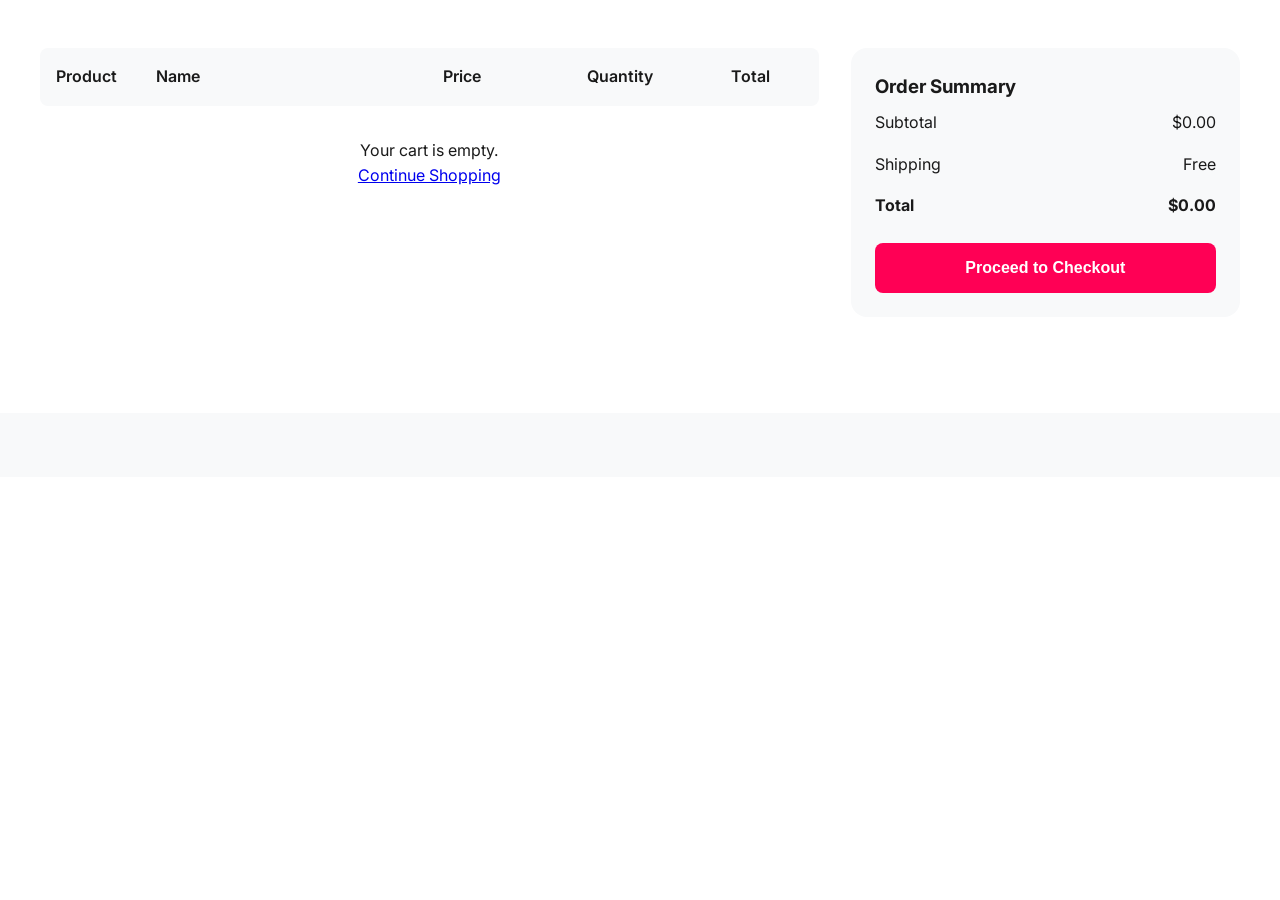
<file: cart.html>
<!DOCTYPE html>
<html lang="en">
<head>
  <meta charset="UTF-8">
  <meta name="viewport" content="width=device-width, initial-scale=1.0">
  <title>Shopping Cart - UrbanStore</title>
  <link href="https://fonts.googleapis.com/css2?family=Inter:wght@300;400;500;600;700&display=swap" rel="stylesheet">
  <link rel="stylesheet" href="https://cdnjs.cloudflare.com/ajax/libs/font-awesome/6.0.0-beta3/css/all.min.css">
  <link rel="stylesheet" href="main.css">
  <style>
    .cart-container {
      display: grid;
      grid-template-columns: 2fr 1fr;
      gap: 2rem;
      padding: 3rem 0;
    }
    .cart-header {
      display: grid;
      grid-template-columns: 100px 2fr 1fr 1fr 0.5fr;
      padding: 1rem;
      background: #f8f9fa;
      font-weight: 600;
      border-radius: 8px;
    }
    .checkout-btn {
      background: #FF0055;
      color: white;
      width: 100%;
      padding: 1rem;
      border: none;
      border-radius: 8px;
      font-size: 1rem;
      font-weight: 600;
      cursor: pointer;
      margin-top: 1rem;
    }
    @media (max-width: 768px) {
      .cart-container { grid-template-columns: 1fr; }
      .cart-header { display: none; }
    }
  </style>
</head>
<body>
  <header class="header"><!-- same header --></header>
  <div class="container cart-container">
    <div>
      <div class="cart-header">
        <div>Product</div><div>Name</div><div>Price</div><div>Quantity</div><div>Total</div>
      </div>
      <div id="cartItems"></div>
    </div>
    <div class="cart-summary">
      <h3>Order Summary</h3>
      <div class="summary-row"><span>Subtotal</span><span id="cartSubtotal">$0.00</span></div>
      <div class="summary-row"><span>Shipping</span><span>Free</span></div>
      <div class="summary-row"><strong>Total</strong><strong id="cartTotal">$0.00</strong></div>
      <button class="checkout-btn" onclick="checkout()">Proceed to Checkout</button>
    </div>
  </div>
  <footer class="footer"><!-- same footer --></footer>
  <script src="products.js"></script>
  <script>
    function displayCart() {
      const container = document.getElementById('cartItems');
      if (cart.length === 0) {
        container.innerHTML = '<div style="text-align:center; padding:2rem;">Your cart is empty.<br><a href="shop.html">Continue Shopping</a></div>';
        document.getElementById('cartSubtotal').textContent = '$0.00';
        document.getElementById('cartTotal').textContent = '$0.00';
        return;
      }
      container.innerHTML = cart.map(item => `
        <div class="cart-item" style="grid-template-columns:100px 2fr 1fr 1fr 0.5fr; align-items:center; padding:1rem; border-bottom:1px solid #eee;">
          <img src="${item.image}" style="width:80px; height:80px; object-fit:cover; border-radius:8px;">
          <div>${item.name}</div>
          <div>$${item.price}</div>
          <div><button onclick="updateQuantity(${item.id}, ${item.quantity-1})">-</button> ${item.quantity} <button onclick="updateQuantity(${item.id}, ${item.quantity+1})">+</button></div>
          <div>$${(item.price * item.quantity).toFixed(2)}</div>
        </div>
      `).join('');
      const total = getCartTotal();
      document.getElementById('cartSubtotal').textContent = `$${total.toFixed(2)}`;
      document.getElementById('cartTotal').textContent = `$${total.toFixed(2)}`;
    }
    function checkout() { alert('Checkout feature - Add payment integration'); }
    document.addEventListener('DOMContentLoaded', () => { updateCartCount(); displayCart(); });
  </script>
</body>
</html>
</file>
<file: main.css>
* {
  margin: 0;
  padding: 0;
  box-sizing: border-box;
}

body {
  font-family: 'Inter', sans-serif;
  background: #ffffff;
  color: #1a1a1a;
  line-height: 1.6;
}

.container {
  max-width: 1200px;
  margin: 0 auto;
  padding: 0 2rem;
}

/* Header */
.header {
  background: white;
  box-shadow: 0 2px 10px rgba(0,0,0,0.05);
  position: sticky;
  top: 0;
  z-index: 100;
}

.nav-wrapper {
  display: flex;
  justify-content: space-between;
  align-items: center;
  padding: 1rem 0;
}

.logo a {
  font-size: 1.8rem;
  font-weight: 700;
  text-decoration: none;
  color: #1a1a1a;
}

.logo span {
  color: #84CC16;
}

.nav-menu ul {
  display: flex;
  gap: 2rem;
  list-style: none;
}

.nav-menu a {
  text-decoration: none;
  color: #1a1a1a;
  font-weight: 500;
  transition: color 0.3s;
}

.nav-menu a:hover,
.nav-menu a.active {
  color: #84CC16;
}

.nav-icons {
  display: flex;
  gap: 1.5rem;
  align-items: center;
}

.nav-icons a {
  color: #1a1a1a;
  text-decoration: none;
  font-size: 1.2rem;
  position: relative;
}

.cart-count {
  position: absolute;
  top: -8px;
  right: -12px;
  background: #84CC16;
  color: white;
  font-size: 0.7rem;
  padding: 2px 6px;
  border-radius: 50%;
}

.mobile-menu-btn {
  display: none;
  font-size: 1.5rem;
  cursor: pointer;
}

/* Hero Section */
.hero {
  padding: 4rem 0;
  background: linear-gradient(135deg, #f8f9fa 0%, #ffffff 100%);
}

.hero .container {
  display: grid;
  grid-template-columns: 1fr 1fr;
  gap: 4rem;
  align-items: center;
}

.hero-badge {
  display: inline-block;
  background: rgba(132, 204, 22, 0.1);
  color: #84CC16;
  padding: 0.3rem 1rem;
  border-radius: 40px;
  font-size: 0.8rem;
  margin-bottom: 1rem;
}

.hero h1 {
  font-size: 3.5rem;
  line-height: 1.2;
  margin-bottom: 1rem;
}

.hero p {
  color: #666;
  margin-bottom: 2rem;
}

.btn-primary {
  display: inline-flex;
  align-items: center;
  gap: 0.5rem;
  background: #1a1a1a;
  color: white;
  padding: 0.8rem 2rem;
  border-radius: 40px;
  text-decoration: none;
  font-weight: 600;
  transition: all 0.3s;
}

.btn-primary:hover {
  background: #84CC16;
  transform: translateY(-2px);
}

.hero-image img {
  width: 100%;
  border-radius: 20px;
}

/* Categories */
.categories {
  padding: 5rem 0;
}

.section-header {
  text-align: center;
  margin-bottom: 3rem;
}

.section-header h2 {
  font-size: 2rem;
  margin-bottom: 0.5rem;
}

.section-header p {
  color: #666;
}

.view-all {
  display: inline-block;
  margin-top: 1rem;
  color: #84CC16;
  text-decoration: none;
  font-weight: 500;
}

.categories-grid {
  display: grid;
  grid-template-columns: repeat(auto-fit, minmax(250px, 1fr));
  gap: 2rem;
}

.category-card {
  background: #f8f9fa;
  padding: 2rem;
  text-align: center;
  border-radius: 1rem;
  transition: all 0.3s;
  cursor: pointer;
}

.category-card:hover {
  transform: translateY(-5px);
  box-shadow: 0 10px 30px rgba(0,0,0,0.1);
}

.category-card i {
  font-size: 2.5rem;
  color: #84CC16;
  margin-bottom: 1rem;
}

.category-card h3 {
  margin-bottom: 0.5rem;
}

.category-card a {
  display: inline-block;
  margin-top: 1rem;
  color: #84CC16;
  text-decoration: none;
  font-weight: 500;
}

/* Products Grid */
.products-grid {
  display: grid;
  grid-template-columns: repeat(auto-fill, minmax(280px, 1fr));
  gap: 2rem;
}

.product-card {
  background: white;
  border: 1px solid #eee;
  border-radius: 1rem;
  overflow: hidden;
  transition: all 0.3s;
  cursor: pointer;
}

.product-card:hover {
  transform: translateY(-5px);
  box-shadow: 0 10px 30px rgba(0,0,0,0.1);
}

.product-image {
  height: 300px;
  background: #f5f5f5;
  display: flex;
  align-items: center;
  justify-content: center;
}

.product-image img {
  max-width: 100%;
  height: 100%;
  object-fit: cover;
}

.product-info {
  padding: 1rem;
}

.product-title {
  font-weight: 600;
  margin-bottom: 0.5rem;
}

.product-price {
  color: #84CC16;
  font-weight: 700;
  font-size: 1.2rem;
  margin-bottom: 1rem;
}

.add-to-cart {
  width: 100%;
  padding: 0.6rem;
  background: #1a1a1a;
  color: white;
  border: none;
  border-radius: 40px;
  cursor: pointer;
  transition: all 0.3s;
}

.add-to-cart:hover {
  background: #84CC16;
}

/* Shop Header */
.shop-header {
  display: flex;
  justify-content: space-between;
  align-items: center;
  padding: 2rem 0;
  flex-wrap: wrap;
  gap: 1rem;
}

.shop-filters {
  display: flex;
  gap: 1rem;
}

.shop-filters select {
  padding: 0.5rem 1rem;
  border: 1px solid #ddd;
  border-radius: 8px;
  background: white;
  cursor: pointer;
}

/* Newsletter */
.newsletter {
  background: linear-gradient(135deg, #1a1a1a, #2d2d2d);
  color: white;
  padding: 4rem 0;
  text-align: center;
}

.newsletter-content h3 {
  font-size: 1.8rem;
  margin-bottom: 0.5rem;
}

.newsletter-form {
  display: flex;
  justify-content: center;
  gap: 1rem;
  margin-top: 2rem;
}

.newsletter-form input {
  padding: 0.8rem 1.5rem;
  width: 300px;
  border: none;
  border-radius: 40px;
  outline: none;
}

.newsletter-form button {
  padding: 0.8rem 2rem;
  background: #84CC16;
  color: white;
  border: none;
  border-radius: 40px;
  cursor: pointer;
  transition: background 0.3s;
}

.newsletter-form button:hover {
  background: #65A30D;
}

/* Cart Page */
.cart-container {
  display: grid;
  grid-template-columns: 2fr 1fr;
  gap: 2rem;
  padding: 3rem 0;
}

.cart-header {
  display: grid;
  grid-template-columns: 100px 2fr 1fr 1fr 0.5fr;
  padding: 1rem;
  background: #f8f9fa;
  font-weight: 600;
  border-radius: 8px;
}

.cart-item {
  display: grid;
  grid-template-columns: 100px 2fr 1fr 1fr 0.5fr;
  align-items: center;
  padding: 1rem;
  border-bottom: 1px solid #eee;
}

.cart-item img {
  width: 80px;
  height: 80px;
  object-fit: cover;
  border-radius: 8px;
}

.cart-item button {
  background: #84CC16;
  color: white;
  border: none;
  width: 30px;
  height: 30px;
  border-radius: 50%;
  cursor: pointer;
  margin: 0 0.3rem;
}

.cart-summary {
  background: #f8f9fa;
  padding: 1.5rem;
  border-radius: 1rem;
}

.summary-row {
  display: flex;
  justify-content: space-between;
  padding: 0.5rem 0;
}

.checkout-btn {
  background: #84CC16;
  color: white;
  width: 100%;
  padding: 1rem;
  border: none;
  border-radius: 8px;
  font-size: 1rem;
  font-weight: 600;
  cursor: pointer;
  margin-top: 1rem;
  transition: background 0.3s;
}

.checkout-btn:hover {
  background: #65A30D;
}

/* Toast Animation */
@keyframes fadeInOut {
  0% { opacity: 0; transform: translateX(20px); }
  15% { opacity: 1; transform: translateX(0); }
  85% { opacity: 1; transform: translateX(0); }
  100% { opacity: 0; transform: translateX(20px); }
}

/* Footer */
.footer {
  background: #f8f9fa;
  padding: 3rem 0 1rem;
  margin-top: 3rem;
}

.footer-grid {
  display: grid;
  grid-template-columns: repeat(auto-fit, minmax(200px, 1fr));
  gap: 2rem;
  margin-bottom: 2rem;
}

.footer-col h4 {
  margin-bottom: 1rem;
}

.footer-col ul {
  list-style: none;
}

.footer-col ul li {
  margin-bottom: 0.5rem;
}

.footer-col a {
  text-decoration: none;
  color: #666;
  transition: color 0.3s;
}

.footer-col a:hover {
  color: #84CC16;
}

.social-links {
  display: flex;
  gap: 1rem;
  margin-top: 1rem;
}

.social-links a {
  color: #666;
  font-size: 1.2rem;
}

.footer-bottom {
  text-align: center;
  padding-top: 2rem;
  border-top: 1px solid #ddd;
  color: #666;
}

/* Responsive */
@media (max-width: 768px) {
  .nav-menu {
    display: none;
  }
  
  .mobile-menu-btn {
    display: block;
  }
  
  .hero .container {
    grid-template-columns: 1fr;
    text-align: center;
  }
  
  .hero h1 {
    font-size: 2rem;
  }
  
  .cart-container {
    grid-template-columns: 1fr;
  }
  
  .cart-header {
    display: none;
  }
  
  .cart-item {
    grid-template-columns: 80px 1fr;
    gap: 1rem;
  }
  
  .newsletter-form {
    flex-direction: column;
    align-items: center;
  }
  
  .shop-header {
    flex-direction: column;
    text-align: center;
  }
}
</file>
